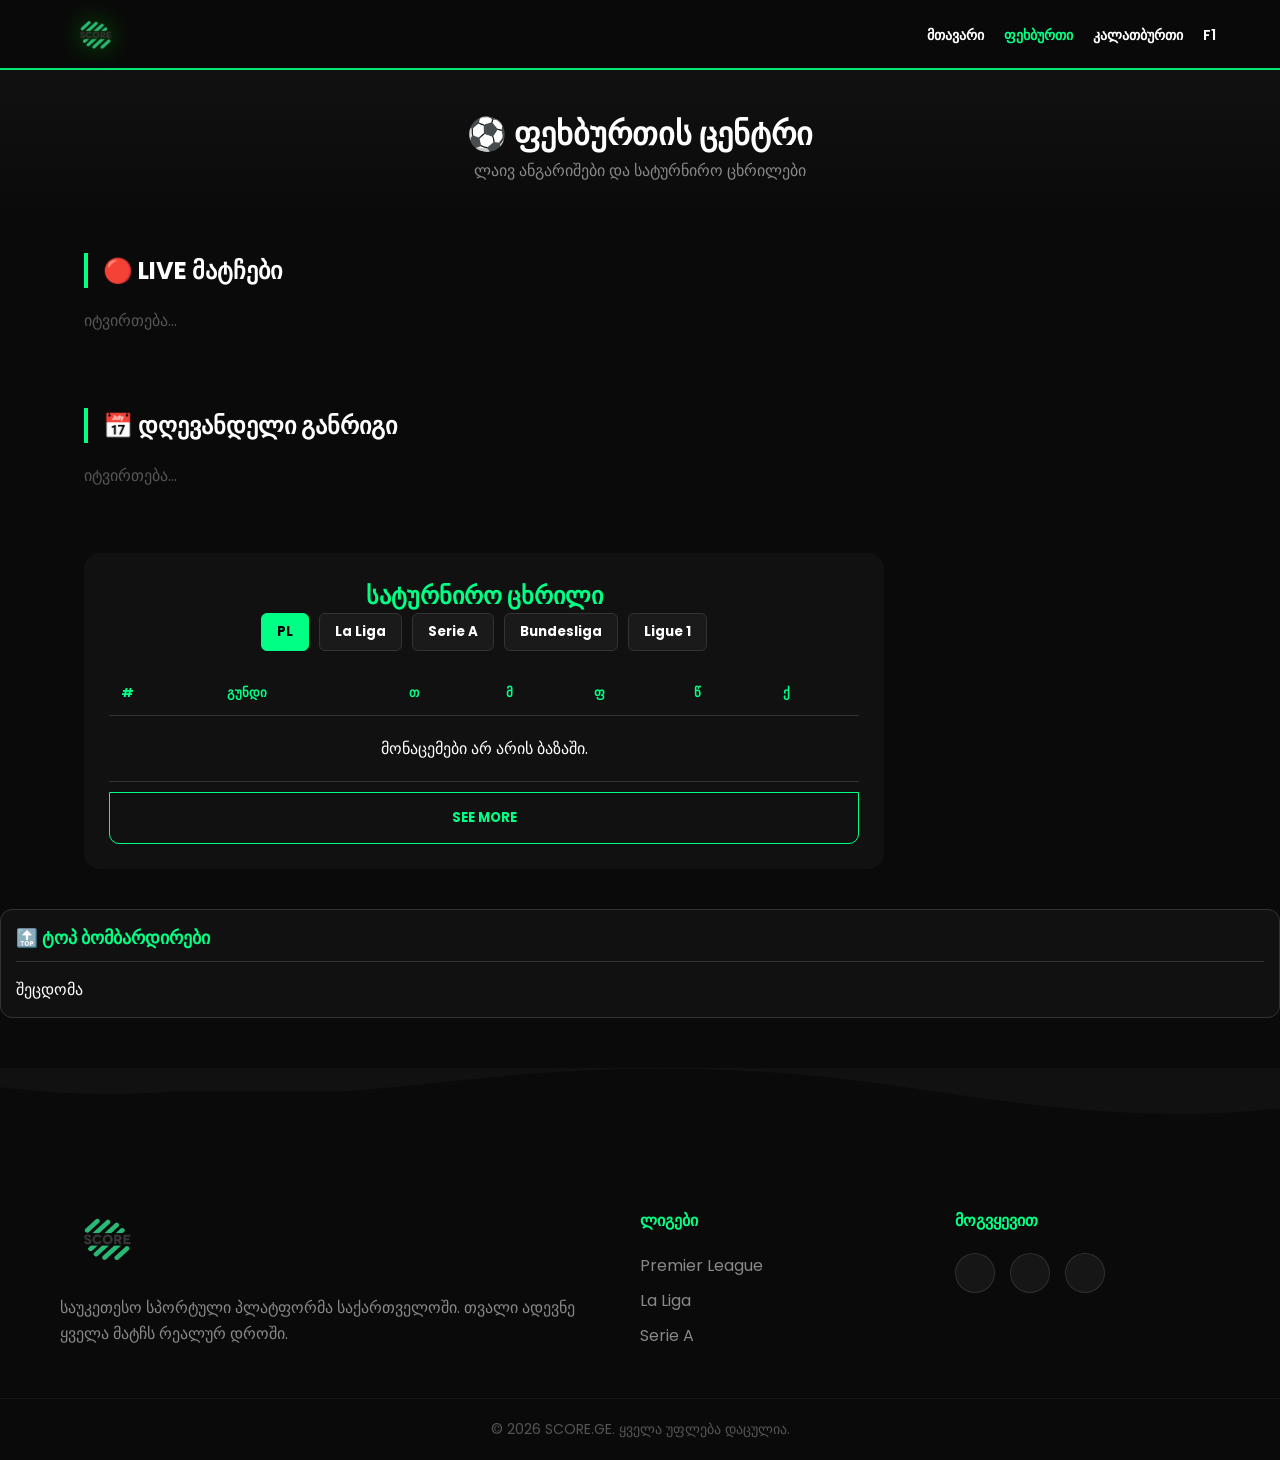
<file: football.html>
<!DOCTYPE html>
<html lang="ka">
<head>
    <meta charset="UTF-8">
    <meta name="viewport" content="width=device-width, initial-scale=1.0">
    <title>ფეხბურთი - LIVE | SCORE.GE</title>
    <link href="https://fonts.googleapis.com/css2?family=Poppins:wght@300;400;600;700&display=swap" rel="stylesheet">
    <link rel="stylesheet" href="style.css">
    <style>
        :root {
            --live-red: #ff4d4d;
            --main-green: #00ff85;
            --bg-dark: #0a0a0a;
            --card-bg: #111111;
        }

        body { background-color: var(--bg-dark); color: white; font-family: 'Poppins', sans-serif; margin: 0; }
        .container { max-width: 1200px; margin: 0 auto; padding: 0 20px; }

        .page-header {
            padding: 40px 0;
            text-align: center;
            background: linear-gradient(to bottom, #111, transparent);
        }

        .section-title {
            display: flex;
            align-items: center;
            gap: 10px;
            margin: 30px 0 20px;
            font-size: 1.5rem;
            border-left: 4px solid var(--main-green);
            padding-left: 15px;
        }

        /* მატჩების ბადე */
        .football-grid {
            display: grid;
            grid-template-columns: repeat(auto-fill, minmax(320px, 1fr));
            gap: 20px;
            min-height: 50px;
        }

        .fb-match-card {
            background: var(--card-bg);
            border-radius: 12px;
            padding: 20px;
            border: 1px solid #222;
            transition: 0.3s;
        }

        .fb-match-card.is-live {
            border-left: 4px solid var(--live-red);
            background: linear-gradient(90deg, #1a1111 0%, #111 100%);
        }

        .status-bar {
            display: flex;
            justify-content: space-between;
            font-size: 0.8rem;
            color: #888;
            margin-bottom: 15px;
        }

        .live-tag { color: var(--live-red); font-weight: bold; animation: blink 1.2s infinite; }

        .team-row {
            display: flex;
            align-items: center;
            justify-content: space-between;
            margin: 10px 0;
        }

        .team-info { display: flex; align-items: center; gap: 12px; }
        .team-info img { width: 25px; height: 25px; object-fit: contain; }

        .score-box { font-size: 1.3rem; font-weight: 700; color: var(--main-green); }

        /* ცხრილის სექცია */
        .standings-container {
            background: var(--card-bg);
            border-radius: 16px;
            padding: 25px;
            margin: 40px 0;
            overflow-x: auto;
        }

        .league-tabs { display: flex; gap: 10px; margin-bottom: 20px; }
        .tab-btn {
            background: #1a1a1a;
            border: 1px solid #333;
            color: white;
            padding: 8px 15px;
            border-radius: 6px;
            cursor: pointer;
        }
        .tab-btn.active { background: var(--main-green); color: black; font-weight: bold; }

        table { width: 100%; border-collapse: collapse; }
        th { text-align: left; color: #666; padding: 12px; border-bottom: 1px solid #222; }
        td { padding: 15px 12px; border-bottom: 1px solid #1a1a1a; }
        
        .pos { width: 40px; color: #888; font-weight: bold; }
        .team-cell { display: flex; align-items: center; gap: 10px; }
        .pts { color: var(--main-green); font-weight: bold; }

        @keyframes blink { 0% { opacity: 1; } 50% { opacity: 0.4; } 100% { opacity: 1; } } 

        .match-start-time {
    color: #00ff85; /* მწვანე ფერი, რომ ეგრევე მოხვდეს თვალს */
    font-weight: 600;
    font-size: 0.9rem;
    background: rgba(0, 255, 133, 0.1);
    padding: 2px 8px;
    border-radius: 4px;
} 
.table-wrapper {
    max-height: 400px; /* აქედან წყდება ცხრილი თავიდან */
    overflow: hidden;
    transition: max-height 0.4s ease-in-out;
    position: relative;
}

.table-wrapper.expanded {
    max-height: 2000px; /* ან "none" */
}

/* გუნდის სახელის გასწორება */
.team-cell {
    display: flex;
    align-items: center;
    gap: 10px;
}

.team-cell img {
    object-fit: contain;
}

/* აქტიური ლიგის ღილაკი */
.tab-btn.active {
    background-color: #00ff85 !important;
    color: #000 !important;
    border-color: #00ff85 !important;
} 
.scorers-container {
    background: #111;
    border-radius: 12px;
    padding: 15px;
    margin-top: 20px;
    border: 1px solid #333;
}

.scorers-header h3 {
    color: #00ff85;
    font-size: 1.1rem;
    margin-bottom: 15px;
    border-bottom: 1px solid #333;
    padding-bottom: 10px;
}

.scorer-item {
    display: flex;
    justify-content: space-between;
    align-items: center;
    padding: 10px 0;
    border-bottom: 1px solid #222;
}

.scorer-item:last-child { border-bottom: none; }

.player-info {
    display: flex;
    align-items: center;
    gap: 12px;
}

.rank {
    color: #555;
    font-weight: bold;
    min-width: 20px;
}

.player-name {
    display: block;
    color: #fff;
    font-size: 0.95rem;
    font-weight: 500;
}

.player-team {
    display: block;
    color: #888;
    font-size: 0.8rem;
}

.goals-count {
    color: #00ff85;
    font-size: 1rem;
} 
/* --- მატჩების გრიდის გასწორება --- */
.matches-grid {
    display: grid;
    gap: 20px;
    grid-template-columns: repeat(auto-fill, minmax(300px, 1fr)); /* ავტომატურად სვამს ქარდებს */
    padding: 10px;
}

/* --- მობილური მოწყობილობებისთვის (768px-ზე ნაკლები) --- */
@media (max-width: 768px) {
    .matches-grid {
        grid-template-columns: 1fr; /* ტელეფონზე მხოლოდ 1 სვეტი */
    }

    .standings-container {
        padding: 10px;
        margin: 10px;
    }

    /* ლიგის ღილაკები რომ არ დაიკუმშოს */
    .league-tabs {
        display: flex;
        overflow-x: auto; /* გვერდზე გადასქროლვის საშუალება */
        white-space: nowrap;
        gap: 5px;
        padding-bottom: 10px;
    }

    .tab-btn {
        flex: 0 0 auto;
        padding: 8px 15px;
        font-size: 14px;
    }

    /* ცხრილის პატარა ეკრანზე მორგება */
    #standings-table th:nth-child(4), 
    #standings-table td:nth-child(4), /* მ (მოგება) */
    #standings-table th:nth-child(5), 
    #standings-table td:nth-child(5), /* ფ (ფრე) */
    #standings-table th:nth-child(6), 
    #standings-table td:nth-child(6)  /* წ (წაგება) */ {
        display: none; /* ტელეფონზე დავმალოთ ნაკლებად მნიშვნელოვანი სვეტები */
    }

    .team-name-text {
        max-width: 100px;
        overflow: hidden;
        text-overflow: ellipsis;
        white-space: nowrap;
    }
}

/* --- ტაბლეტებისთვის (769px-დან 1024px-მდე) --- */
@media (min-width: 769px) and (max-width: 1024px) {
    .matches-grid {
        grid-template-columns: repeat(2, 1fr); /* 2 ქარდი გვერდიგვერდ */
    }
}
    </style>
</head>
<body>

    <header class="main-header">
        <div class="container d-flex justify-content-between align-items-center" style="display: flex; justify-content: space-between; padding: 20px 0;">
            <a href="index.html" class="logo-area">
                <img src="Gemini_Generated_Image_lv2pcklv2pcklv2p-removebg-preview.png" alt="Logo" style="height: 40px;">
            </a>
            <nav class="main-nav">
                <ul class="nav-links" style="display: flex; list-style: none; gap: 20px;">
                    <li><a href="index.html" style="text-decoration: none; color: white;">მთავარი</a></li>
                    <li><a href="football.html" style="text-decoration: none; color: var(--main-green); font-weight: bold;">ფეხბურთი</a></li>
                    <li><a href="basketball.html" style="text-decoration: none; color: white;">კალათბურთი</a></li>
                    <li><a href="f1.html" style="text-decoration: none; color: white;">F1</a></li>
                </ul>
            </nav>
        </div>
    </header>

    <div class="page-header">
        <div class="container">
            <h1>⚽ ფეხბურთის ცენტრი</h1>
            <p style="color: #888;">ლაივ ანგარიშები და სატურნირო ცხრილები</p>
        </div>
    </div>

    <main class="container">
        
        <h2 class="section-title">🔴 LIVE მატჩები</h2>
        <div id="fb-live-list" class="football-grid">
            <p style="color: #555;">იტვირთება...</p>
        </div> 
        <div id="fb-live-list" class="matches-grid"></div>

<div id="live-btn-wrapper" style="text-align: center; margin-top: 20px;"></div>

        <h2 class="section-title">📅 დღევანდელი განრიგი</h2>
        <div id="fb-schedule-list" class="football-grid">
            <p style="color: #555;">იტვირთება...</p>
        </div>
<div class="standings-container">
    <h2>სატურნირო ცხრილი</h2>
    
    <div class="league-tabs">
        <button onclick="changeLeague('PL')" class="tab-btn active">PL</button>
        <button onclick="changeLeague('PD')" class="tab-btn">La Liga</button>
        <button onclick="changeLeague('SA')" class="tab-btn">Serie A</button>
        <button onclick="changeLeague('BL1')" class="tab-btn">Bundesliga</button>
        <button onclick="changeLeague('FL1')" class="tab-btn">Ligue 1</button>
    </div>

    <div class="table-wrapper" id="tableWrapper">
        <table id="standings-table">
            <thead>
                <tr>
                    <th>#</th>
                    <th>გუნდი</th>
                    <th>თ</th>
                    <th>მ</th>
                    <th>ფ</th>
                    <th>წ</th>
                    <th>ქ</th>
                </tr>
            </thead>
            <tbody id="standings-body"></tbody>
        </table>
    </div>
    <button id="seeMoreBtn" class="see-more-btn">SEE MORE</button>
</div> 
        
    </main>
<div class="scorers-container">
    <div class="scorers-header">
        <h3>🔝 ტოპ ბომბარდირები</h3>
    </div>
    <div id="scorers-list" class="scorers-list">
        </div>
</div> 

<div id="season-info"></div>
     <footer class="modern-footer">
    <div class="footer-wave">
        <svg data-name="Layer 1" xmlns="http://www.w3.org/2000/svg" viewBox="0 0 1200 120" preserveAspectRatio="none">
            <path d="M321.39,56.44c58-10.79,114.16-30.13,172-41.86,82.39-16.72,168.19-17.73,250.45-.39C823.78,31,906.67,72,985.66,92.83c70.05,18.48,146.53,26.09,214.34,3V0H0V46.35C50.71,61.85,108.6,67.8,162,56.44Z" class="shape-fill"></path>
        </svg>
    </div>
    <div class="footer-content">
        <div class="footer-info">
            <img src="Gemini_Generated_Image_lv2pcklv2pcklv2p-removebg-preview.png" class="footer-logo">
            <p>საუკეთესო სპორტული პლატფორმა საქართველოში. თვალი ადევნე ყველა მატჩს რეალურ დროში.</p>
        </div>
        <div class="footer-links">
            <h4>ლიგები</h4>
            <a href="#">Premier League</a>
            <a href="#">La Liga</a>
            <a href="#">Serie A</a>
        </div>
        <div class="footer-social">
            <h4>მოგვყევით</h4>
            <div class="social-icons">
                <a href="#"><i class="fab fa-facebook"></i></a>
                <a href="#"><i class="fab fa-instagram"></i></a>
                <a href="#"><i class="fab fa-tiktok"></i></a>
            </div>
        </div>
    </div>
    <div class="footer-bottom">
        <p>&copy; 2026 SCORE.GE. ყველა უფლება დაცულია.</p>
    </div>
</footer>

<div id="scorers-list"></div>
<script src="footbal.js"></script>
</body>
</html>
</file>
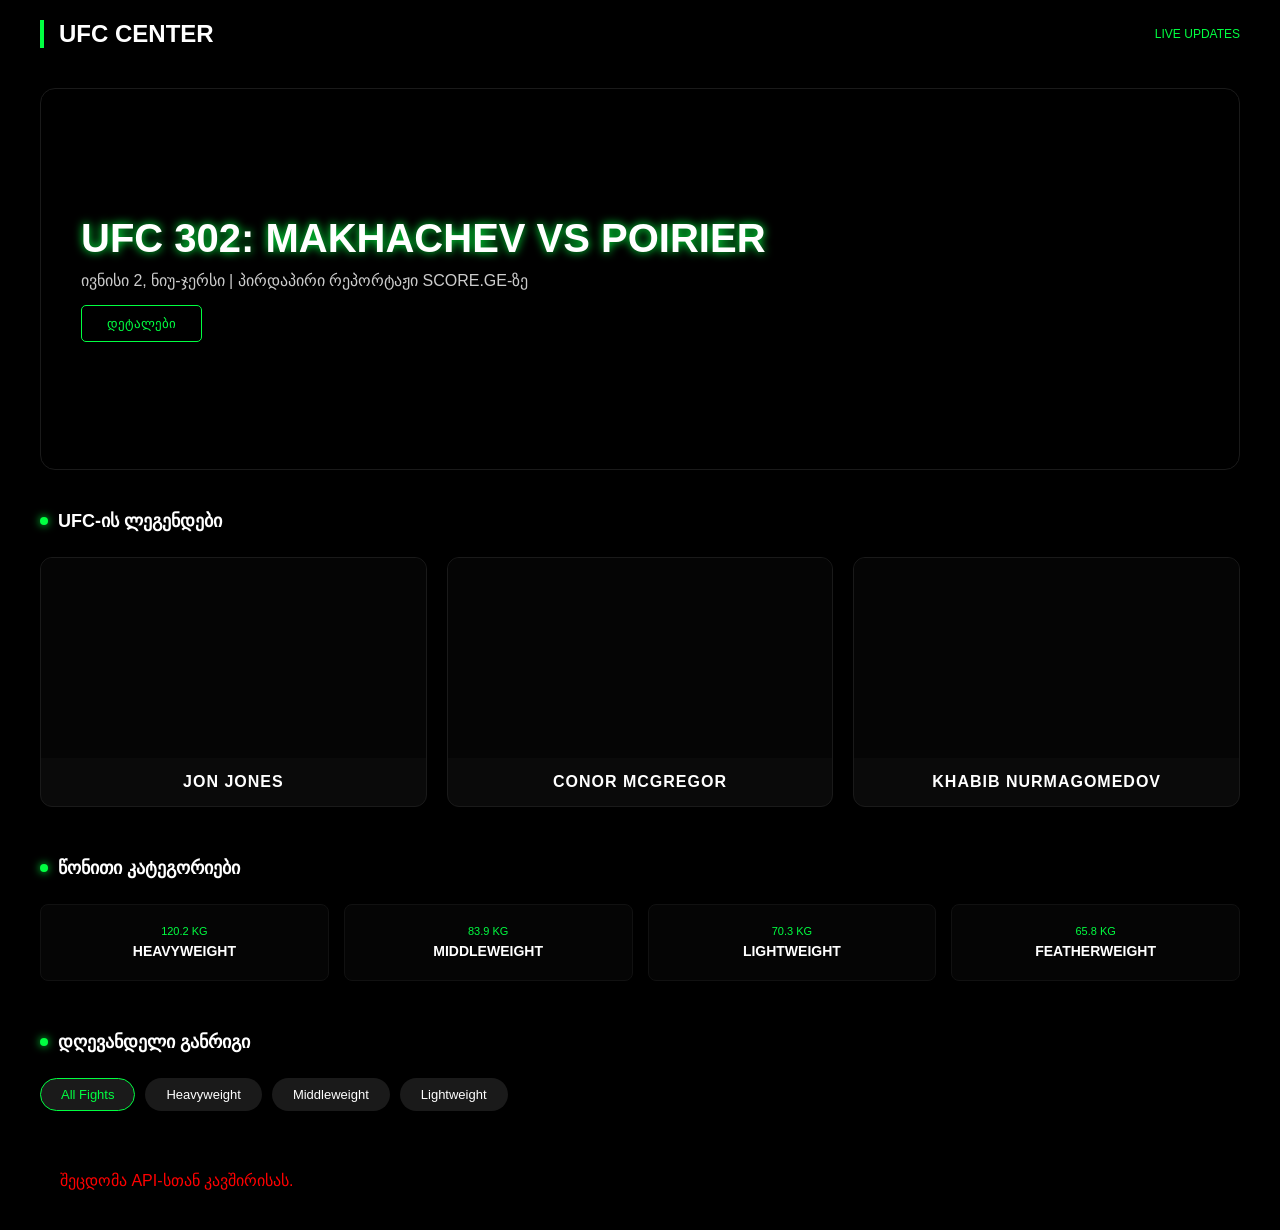
<file: UFC.html>
<!DOCTYPE html>
<html lang="ka">
<head>
    <meta charset="UTF-8">
    <meta name="viewport" content="width=device-width, initial-scale=1.0">
    <title>SCORE - UFC</title>
    <style>
        :root {
            --neon-green: #00ff41;
            --main-bg: #000000;
            --card-bg: #0a0a0a;
            --border-color: #1a1a1a;
            --text-main: #ffffff;
            --text-dim: #888888;
        }

        body {
            background-color: var(--main-bg);
            color: var(--text-main);
            font-family: 'Inter', -apple-system, sans-serif;
            margin: 0;
            padding: 20px;
        }

        .ufc-container {
            max-width: 1200px;
            margin: 0 auto;
        }

        /* Hero სექცია */
        .ufc-hero {
            background: linear-gradient(rgba(0,0,0,0.7), rgba(0,0,0,0.7)), url('https://wallpapercave.com/wp/wp4054665.jpg');
            height: 300px;
            background-size: cover;
            background-position: center;
            display: flex;
            align-items: center;
            padding: 40px;
            border-radius: 15px;
            margin-bottom: 40px;
            border: 1px solid var(--border-color);
        }

        .neon-text {
            color: #fff;
            text-shadow: 0 0 10px var(--neon-green);
            font-size: 2.5rem;
            margin: 0 0 10px 0;
        }

        .see-more-btn {
            background: transparent;
            border: 1px solid var(--neon-green);
            color: var(--neon-green);
            padding: 10px 25px;
            border-radius: 5px;
            cursor: pointer;
            margin-top: 15px;
            transition: 0.3s;
        }

        .see-more-btn:hover {
            background: var(--neon-green);
            color: #000;
        }

        /* სექციების სათაურები */
        .section-title {
            display: flex;
            align-items: center;
            gap: 10px;
            font-size: 18px;
            font-weight: bold;
            margin-bottom: 25px;
            text-transform: uppercase;
        }

        .dot {
            width: 8px;
            height: 8px;
            background-color: var(--neon-green);
            border-radius: 50%;
            box-shadow: 0 0 8px var(--neon-green);
        }

        /* Legends Section */
        .legends-grid {
            display: grid;
            grid-template-columns: repeat(auto-fit, minmax(250px, 1fr));
            gap: 20px;
            margin-bottom: 50px;
        }

        .legend-card {
            background: var(--card-bg);
            border: 1px solid var(--border-color);
            border-radius: 12px;
            overflow: hidden;
            text-align: center;
            padding-bottom: 15px;
            transition: 0.3s;
        }

        .legend-card:hover {
            border-color: var(--neon-green);
        }

        .legend-img {
            height: 200px;
            background-size: contain;
            background-repeat: no-repeat;
            background-position: bottom;
            filter: grayscale(1);
            transition: 0.4s;
            background-color: #050505;
        }

        .legend-card:hover .legend-img {
            filter: grayscale(0);
        }

        .legend-name {
            display: block;
            margin-top: 15px;
            font-weight: bold;
            letter-spacing: 1px;
        }

        /* Weight Grid */
        .weight-grid {
            display: grid;
            grid-template-columns: repeat(auto-fit, minmax(180px, 1fr));
            gap: 15px;
            margin-bottom: 50px;
        }

        .w-card {
            background: #050505;
            border: 1px solid #111;
            padding: 20px;
            text-align: center;
            border-radius: 8px;
            transition: 0.2s;
        }

        .w-card:hover {
            border-color: var(--neon-green);
            background: #0a0a0a;
        }

        .w-limit {
            display: block;
            color: var(--neon-green);
            font-size: 11px;
            margin-bottom: 5px;
        }

        .w-name {
            font-weight: bold;
            font-size: 14px;
        }

        /* კატეგორიები */
        .weight-categories {
            display: flex;
            gap: 10px;
            overflow-x: auto;
            padding-bottom: 20px;
            margin-bottom: 20px;
        }

        .category-item {
            background: #1a1a1a;
            padding: 8px 20px;
            border-radius: 20px;
            white-space: nowrap;
            cursor: pointer;
            font-size: 13px;
            border: 1px solid transparent;
            transition: 0.3s;
        }

        .category-item:hover, .category-item.active {
            border-color: var(--neon-green);
            color: var(--neon-green);
        }

        /* ბრძოლების ბადე */
        .ufc-grid {
            display: grid;
            grid-template-columns: repeat(auto-fill, minmax(380px, 1fr));
            gap: 20px;
        }

        .fight-card {
            background: var(--card-bg);
            border: 1px solid var(--border-color);
            transition: 0.2s ease-in-out;
        }

        .fight-card:hover {
            border-color: var(--neon-green);
            box-shadow: 0 0 15px rgba(0, 255, 65, 0.05);
        }

        .card-header {
            padding: 12px 15px;
            background: rgba(255, 255, 255, 0.02);
            border-bottom: 1px solid var(--border-color);
            font-size: 11px;
            color: var(--text-dim);
            display: flex;
            justify-content: space-between;
        }

        .matchup {
            padding: 30px 15px;
            display: flex;
            align-items: center;
            justify-content: space-between;
            text-align: center;
        }

        .fighter { flex: 1; }
        .fighter-name { font-size: 18px; font-weight: 700; display: block; margin-bottom: 5px; }
        .fighter-record { font-size: 12px; color: var(--neon-green); }
        .vs-divider { width: 40px; font-weight: 900; font-style: italic; color: var(--border-color); font-size: 20px; }

        .card-footer {
            padding: 12px 15px;
            border-top: 1px solid var(--border-color);
            display: flex;
            justify-content: space-between;
            font-size: 12px;
        }

        .win-type { color: var(--neon-green); font-weight: bold; }
        .upcoming { background: var(--neon-green); color: black; padding: 2px 6px; font-weight: bold; font-size: 10px; }

    </style>
</head>
<body>

<div class="ufc-container">
    <div style="border-left: 4px solid var(--neon-green); padding-left: 15px; margin-bottom: 40px; display: flex; justify-content: space-between; align-items: center;">
        <h1 style="font-size: 24px; text-transform: uppercase; margin: 0;">UFC Center</h1>
        <div style="font-size: 12px; color: var(--neon-green);">LIVE UPDATES</div>
    </div>

    <div class="ufc-hero">
        <div class="hero-content">
            <h2 class="neon-text">UFC 302: MAKHACHEV VS POIRIER</h2>
            <p style="margin: 0; color: #ccc;">ივნისი 2, ნიუ-ჯერსი | პირდაპირი რეპორტაჟი SCORE.GE-ზე</p>
            <button class="see-more-btn">დეტალები</button>
        </div>
    </div>

    <div class="section-title">
        <span class="dot"></span> UFC-ის ლეგენდები
    </div>
    <div class="legends-grid">
        <div class="legend-card">
            <div class="legend-img" style="background-image: url('https://dmxg5wxfqgb4u.cloudfront.net/styles/athlete_bio_full_body/s3/2023-03/JONES_JON_L_03-04.png')"></div>
            <span class="legend-name">JON JONES</span>
        </div>
        <div class="legend-card">
            <div class="legend-img" style="background-image: url('https://dmxg5wxfqgb4u.cloudfront.net/styles/athlete_bio_full_body/s3/2021-08/McGregor_Conor_L_07-10.png')"></div>
            <span class="legend-name">CONOR MCGREGOR</span>
        </div>
        <div class="legend-card">
            <div class="legend-img" style="background-image: url('https://dmxg5wxfqgb4u.cloudfront.net/styles/athlete_bio_full_body/s3/2020-10/K_Nurmagomedov_L_10-24.png')"></div>
            <span class="legend-name">KHABIB NURMAGOMEDOV</span>
        </div>
    </div>

    <div class="section-title">
        <span class="dot"></span> წონითი კატეგორიები
    </div>
    <div class="weight-grid">
        <div class="w-card">
            <span class="w-limit">120.2 KG</span>
            <span class="w-name">HEAVYWEIGHT</span>
        </div>
        <div class="w-card">
            <span class="w-limit">83.9 KG</span>
            <span class="w-name">MIDDLEWEIGHT</span>
        </div>
        <div class="w-card">
            <span class="w-limit">70.3 KG</span>
            <span class="w-name">LIGHTWEIGHT</span>
        </div>
        <div class="w-card">
            <span class="w-limit">65.8 KG</span>
            <span class="w-name">FEATHERWEIGHT</span>
        </div>
    </div>

    <div class="section-title">
        <span class="dot"></span> დღევანდელი განრიგი
    </div>
    <div class="weight-categories">
        <div class="category-item active">All Fights</div>
        <div class="category-item">Heavyweight</div>
        <div class="category-item">Middleweight</div>
        <div class="category-item">Lightweight</div>
    </div>

    <div id="ufc-grid" class="ufc-grid"></div>
</div>

<script>
    async function loadUFC() {
        const grid = document.getElementById('ufc-grid');
        grid.innerHTML = '<div style="color:var(--text-dim); padding:20px;">იტვირთება...</div>';

        try {
            const res = await fetch('https://localhost:7053/api/Standings/ufc');
            const data = await res.json();

            if (!data.events || data.events.length === 0) {
                grid.innerHTML = '<div style="color:var(--text-dim); padding:20px;">დღეს ბრძოლები არ არის დაგეგმილი.</div>';
                return;
            }

            grid.innerHTML = '';
            data.events.forEach(event => {
                const isFinished = event.status.type === "finished";
                const fightDate = new Date(event.startTimestamp * 1000).toLocaleTimeString([], {hour: '2-digit', minute:'2-digit'});
                
                const card = document.createElement('div');
                card.className = 'fight-card';
                card.innerHTML = `
                    <div class="card-header">
                        <span>${event.tournament.name}</span>
                        ${!isFinished ? '<span class="upcoming">LIVE</span>' : '<span>FINISHED</span>'}
                    </div>
                    <div class="matchup">
                        <div class="fighter">
                            <span class="fighter-name">${event.homeTeam.name}</span>
                            <span class="fighter-record">${event.homeTeam.wdlRecord?.wins || 0}-${event.homeTeam.wdlRecord?.losses || 0}</span>
                        </div>
                        <div class="vs-divider">VS</div>
                        <div class="fighter">
                            <span class="fighter-name">${event.awayTeam.name}</span>
                            <span class="fighter-record">${event.awayTeam.wdlRecord?.wins || 0}-${event.awayTeam.wdlRecord?.losses || 0}</span>
                        </div>
                    </div>
                    <div class="card-footer">
                        <span style="color: var(--text-dim)">${event.weightClass?.toUpperCase() || 'MMA'}</span>
                        <span class="win-type">${isFinished ? (event.winType || 'RESULT') : 'TIME: ' + fightDate}</span>
                    </div>
                `;
                grid.appendChild(card);
            });
        } catch (e) {
            grid.innerHTML = '<div style="color:red; padding:20px;">შეცდომა API-სთან კავშირისას.</div>';
        }
    }
    loadUFC();
</script>

</body>
</html>
</file>
<file: style.css>
:root {
    --bg-color: #0f0f0f;
    --card-bg: #181818;
    --primary-color: #00e676;
    --text-main: #ffffff;
    --text-muted: #9e9e9e;
    --accent-red: #ff1744;
    --header-bg: rgba(10, 10, 10, 0.95);
    --transition: all 0.3s ease;
}

* {
    margin: 0;
    padding: 0;
    box-sizing: border-box;
    font-family: 'Poppins', sans-serif;
}

body {
    background-color: var(--bg-color);
    color: var(--text-main);
    overflow-x: hidden;
}

.container {
    width: 90%;
    max-width: 1200px;
    margin: 0 auto;
}
:root {
    --primary: #00ff85;
    --dark: #0a0a0a;
    --glass: rgba(255, 255, 255, 0.05);
}

/* --- HEADER STYLE ---
.glass-header {
    position: fixed;
    top: 0; width: 100%; z-index: 1000;
    background: rgba(10, 10, 10, 0.8);
    backdrop-filter: blur(15px);
    border-bottom: 1px solid rgba(255, 255, 255, 0.1);
    padding: 10px 0;
}

.header-container {
    max-width: 1200px;
    margin: 0 auto;
    display: flex;
    justify-content: space-between;
    align-items: center;
    padding: 0 20px;
}

.logo-section { display: flex; align-items: center; gap: 10px; }
.main-logo { height: 45px; filter: drop-shadow(0 0 5px var(--primary)); }
.logo-text { font-size: 22px; font-weight: 900; color: #fff; letter-spacing: 1px; }
.logo-text .dot { color: var(--primary); }

.nav-links { display: flex; gap: 30px; }
.nav-item {
    color: #bbb; text-decoration: none; font-weight: 500;
    transition: 0.3s; position: relative;
}
.nav-item:hover, .nav-item.active { color: var(--primary); }
.nav-item::after {
    content: ''; position: absolute; bottom: -5px; left: 0;
    width: 0; height: 2px; background: var(--primary);
    transition: 0.3s;
}
.nav-item:hover::after { width: 100%; } */
.main-header {
    height: 70px; /* ფიქსირებული სიმაღლე სტაბილურობისთვის */
    background: var(--dark-bg);
    backdrop-filter: blur(12px);
    border-bottom: 1px solid var(--glass-border);
    position: sticky;
    top: 0;
    z-index: 1000;
    display: flex;
    align-items: center;
    overflow: visible; /* ეს აუცილებელია, რომ დიდი ლოგო გამოჩნდეს */
}

.header-wrapper {
    max-width: 1200px;
    margin: 0 auto;
    display: flex;
    justify-content: space-between;
    align-items: center;
    padding: 0 20px;
}

/* ლოგოს სტილი */
/* ლოგოს კონტეინერი */
.logo-area {
    display: flex;
    align-items: center;
    text-decoration: none;
    position: relative; /* მნიშვნელოვანია პოზიციონირებისთვის */
    z-index: 1001;
    transition: transform 0.3s cubic-bezier(0.175, 0.885, 0.32, 1.275);
}

.logo-area img {
    /* ჰედერის სიმაღლეს არ ზრდის, მაგრამ თვითონ დიდია */
    height: 65px; 
    width: auto;
    margin-top: -5px; /* ოდნავ ზემოთ აწევს, რომ ბალანსი დაიცვას */
    margin-bottom: -5px; /* ჰედერის ჩარჩოს არ აფართოებს */
    filter: drop-shadow(0 0 12px rgba(0, 255, 0, 0.5)); /* უფრო მკვეთრი ნათება */
    object-fit: contain;
}

/* ლოგოს ტექსტი, თუ იყენებ */
.logo-text {
    color: white;
    font-size: 24px;
    font-weight: 900;
    margin-left: 5px;
    text-transform: uppercase;
    text-shadow: 0 0 10px rgba(0,0,0,0.5);
}

/* ჰოვერ ეფექტი - ლოგო ოდნავ "გამოიწევა" */
.logo-area:hover {
    transform: scale(1.15);
}
/* ნავიგაციის სტილი */
.nav-links {
    display: flex;
    list-style: none;
    gap: 30px;
    margin: 0;
    padding: 0;
}

.nav-item {
    text-decoration: none;
    color: rgba(255, 255, 255, 0.8);
    font-weight: 500;
    font-size: 15px;
    position: relative;
    padding: 5px 0;
    transition: 0.3s;
}

.nav-item:hover {
    color: white;
}

/* ქვედა ხაზის ანიმაცია */
.nav-item::after {
    content: '';
    position: absolute;
    bottom: 0;
    left: 0;
    width: 0;
    height: 2px;
    background: var(--main-green);
    transition: 0.3s;
}

.nav-item:hover::after, .nav-item.active::after {
    width: 100%;
}

.nav-item.active {
    color: var(--main-green) !important;
}

.btn-search {
    background: none;
    border: none;
    color: white;
    font-size: 18px;
    cursor: pointer;
    opacity: 0.7;
    transition: 0.3s;
}

.btn-search:hover {
    opacity: 1;
    transform: rotate(15deg);
}

/* მობილურისთვის მორგება */
@media (max-width: 768px) {
    .nav-links { gap: 15px; }
    .logo-text { display: none; } /* მობილურზე მხოლოდ იკონკა დატოვე */
}
/* BURGER MENU */
/* BURGER */


/* BURGER ANIMATION */


/* MOBILE MENU */
.mobile-overlay {
    position: fixed;
    top: 0;
    left: -100%;
    width: 100%;
    height: 100vh;
    background: rgba(0,0,0,0.96);
    backdrop-filter: blur(10px);

    display: flex;
    justify-content: center;
    align-items: center;

    transition: 0.4s ease;
    z-index: 2000;
}

.mobile-overlay.active {
    left: 0;
}

.mobile-nav {
    display: flex;
    flex-direction: column;
    gap: 30px;
    text-align: center;
}

.mobile-nav-item {
    color: white;
    text-decoration: none;
    font-size: 28px;
    font-weight: 700;
    transition: 0.3s;
}

.mobile-nav-item:hover {
    color: #00ff85;
}

/* MOBILE */
@media (max-width: 768px) {

    .nav-links {
        display: none;
    }

    .burger-menu {
        display: flex;
    }
}

/* --- FOOTER STYLE --- */
.modern-footer {
    background: var(--dark); color: #fff; position: relative; padding-top: 100px; margin-top: 50px;
}
.footer-wave {
    position: absolute; top: 0; left: 0; width: 100%; overflow: hidden; line-height: 0;
}
.footer-wave svg { height: 50px; width: 100%; fill: #111; }

.footer-content {
    max-width: 1200px; margin: 0 auto;
    display: grid; grid-template-columns: 2fr 1fr 1fr;
    gap: 50px; padding: 40px 20px;
}
.footer-logo { height: 60px; margin-bottom: 20px; }
.footer-info p { color: #888; line-height: 1.6; }
.footer-links h4, .footer-social h4 { color: var(--primary); margin-bottom: 20px; }
.footer-links a { display: block; color: #888; text-decoration: none; margin-bottom: 10px; transition: 0.3s; }
.footer-links a:hover { color: #fff; padding-left: 5px; }

.social-icons { display: flex; gap: 15px; }
.social-icons a {
    width: 40px; height: 40px; background: var(--glass);
    display: flex; align-items: center; justify-content: center;
    border-radius: 50%; color: #fff; transition: 0.3s; border: 1px solid rgba(255,255,255,0.1);
}
.social-icons a:hover { background: var(--primary); color: #000; transform: translateY(-5px); }

.footer-bottom {
    text-align: center; padding: 20px; border-top: 1px solid rgba(255,255,255,0.05); color: #555; font-size: 14px;
}

/* RESPONSIVE */
@media (max-width: 768px) {
    .nav-links { display: none; }
    .burger-menu { display: flex; }
    .footer-content { grid-template-columns: 1fr; text-align: center; }
    .social-icons { justify-content: center; }
}

.burger-menu.open span:nth-child(1) { transform: rotate(45deg) translate(6px, 6px); }
.burger-menu.open span:nth-child(2) { opacity: 0; }
.burger-menu.open span:nth-child(3) { transform: rotate(-45deg) translate(7px, -7px); }

.main-header {
    background-color: var(--header-bg);
    padding: 15px 0;
    border-bottom: 2px solid var(--primary-color);
    position: sticky;
    top: 0;
    z-index: 1000;
    backdrop-filter: blur(10px);
}

.d-flex { display: flex; }
.justify-content-between { justify-content: space-between; }
.align-items-center { align-items: center; }

.main-logo { height: 45px; }

.nav-links { display: flex; gap: 30px; }
.nav-links a {
    color: var(--text-main);
    text-decoration: none;
    font-weight: 600;
    font-size: 0.9rem;
    transition: var(--transition);
}
.nav-links a:hover, .nav-links a.active { color: var(--primary-color); }

.main-content { padding: 60px 0; }
.page-title {
    text-align: center;
    font-size: 2.5rem;
    font-weight: 800;
    margin-bottom: 50px;
    color: var(--primary-color);
}

.matches-grid {
    display: grid;
    grid-template-columns: repeat(auto-fit, minmax(320px, 1fr));
    gap: 25px;
}

.match-card {
    background-color: var(--card-bg);
    border-radius: 20px;
    padding: 25px;
    border: 1px solid rgba(255, 255, 255, 0.05);
    transition: var(--transition);
}

.match-card:hover {
    transform: translateY(-5px);
    border-color: var(--primary-color);
    box-shadow: 0 10px 30px rgba(0, 230, 118, 0.15);
}

.league-name {
    font-size: 0.75rem;
    color: var(--text-muted);
    text-align: center;
    margin-bottom: 20px;
    text-transform: uppercase;
}

.teams-area {
    display: flex;
    justify-content: space-between;
    align-items: center;
    gap: 10px;
}

.team {
    flex: 1;
    display: flex;
    flex-direction: column;
    align-items: center;
    text-align: center;
}

.team-logo {
    width: 80px;
    height: 80px;
    object-fit: contain;
    margin-bottom: 10px;
}

.team-name {
    font-weight: 600;
    font-size: 0.85rem;
    min-height: 40px;
    display: flex;
    align-items: center;
}

.score-area {
    flex: 1.2;
    text-align: center;
    display: flex;
    flex-direction: column;
    align-items: center;
}

.score-main {
    font-size: 2rem;
    font-weight: 800;
    color: var(--primary-color);
    white-space: nowrap; 
    letter-spacing: 2px;
}

.status-badge {
    padding: 4px 12px;
    border-radius: 50px;
    font-size: 0.65rem;
    font-weight: 700;
    margin-top: 8px;
}

.bg-live { background-color: var(--accent-red); color: white; }
.bg-scheduled { background-color: #333; color: #ccc; }

.see-more-style {
    display: block;
    margin: 50px auto 0 auto;
    padding: 15px 45px;
    background-color: transparent;
    color: var(--primary-color);
    border: 2px solid var(--primary-color);
    border-radius: 50px;
    font-weight: 700;
    cursor: pointer;
    transition: var(--transition);
    text-transform: uppercase;
}

.see-more-style:hover {
    background-color: var(--primary-color);
    color: var(--bg-color);
    box-shadow: 0 0 20px var(--primary-color);
} 
.standings-container {
    max-width: 800px;
    margin: 40px auto;
    background-color: #1a1a1a;
    border-radius: 12px;
    padding: 10px;
    color: white;
    font-family: sans-serif;
    overflow: hidden;
}

.standings-container h2 {
    color: #00ff85;
    text-align: center;
}

.table-wrapper {
    max-height: 320px; 
    overflow: hidden;
    transition: max-height 0.6s ease-in-out;
}

.table-wrapper.expanded {
    max-height: 1500px; 
}

#standings-table {
    width: 100%;
    border-collapse: collapse;
}

#standings-table th, #standings-table td {
    padding: 12px;
    text-align: left;
    border-bottom: 1px solid #333;
}

#standings-table th {
    color: #00ff85;
    text-transform: uppercase;
    font-size: 13px;
}

.see-more-btn {
    width: 100%;
    padding: 15px;
    background: none;
    color: #00ff85;
    border: 1px solid #00ff85;
    border-radius: 0 0 10px 10px;
    cursor: pointer;
    font-weight: bold;
    margin-top: 10px;
    transition: 0.3s;
}

.see-more-btn:hover {
    background-color: #00ff85;
    color: black;
} 
@media screen and (max-width: 600px) {
    .standings-container {
        margin: 10px; 
        padding: 5px;
    }

    .standings-container h2 {
        font-size: 1.2rem;
    }

    #standings-table th:nth-child(4), 
    #standings-table td:nth-child(4),
    #standings-table th:nth-child(5), 
    #standings-table td:nth-child(5),
    #standings-table th:nth-child(6), 
    #standings-table td:nth-child(6) {
        display: none;
    }

    #standings-table th, #standings-table td {
        padding: 8px 5px;
        font-size: 13px;
    }

    .team-info img {
        width: 20px;
    }

    .team-info span {
        max-width: 100px; 
        overflow: hidden;
        text-overflow: ellipsis;
        white-space: nowrap;
    }

    .see-more-btn {
        padding: 18px;
        font-size: 14px;
    }
}

@media screen and (max-width: 900px) {
    .standings-container {
        max-width: 95%;
    }
} 
.league-tabs {
    display: flex;
    justify-content: center;
    gap: 10px;
    margin-bottom: 20px;
    flex-wrap: wrap;
}

.tab-btn {
    background: #000;
    color: #888;
    border: 1px solid #333;
    padding: 8px 15px;
    cursor: pointer;
    border-radius: 5px;
    transition: 0.3s;
    font-weight: bold;
}

.tab-btn:hover {
    color: #00ff85;
    border-color: #00ff85;
}

.tab-btn.active {
    background: #00ff85;
    color: #000;
    border-color: #00ff85;
} 

/* --- SPORTS SELECTOR FIX --- */
.sports-selector {
    display: grid;
    grid-template-columns: repeat(auto-fit, minmax(140px, 1fr));
    gap: 20px;
    margin-top: 110px; 
    margin-bottom: 40px;
    position: relative; /* დამატებული */
    z-index: 50;       /* დამატებული */
}

.category-card {
    background: #111;
    border: 1px solid #222;
    border-radius: 15px;
    padding: 20px 10px;
    text-align: center;
    cursor: pointer;
    transition: all 0.3s ease;
    pointer-events: auto !important; /* დამატებული */
}

.category-card:hover {
    border-color: #00ff85;
    transform: translateY(-5px);
    box-shadow: 0 5px 15px rgba(0, 255, 133, 0.1);
}

.category-card.active {
    border-color: #00ff85;
    background: linear-gradient(145deg, #111, #0a1f14);
}

.icon-box img {
    width: 45px;
    height: 45px;
    margin-bottom: 10px;
}

.category-card h3 {
    color: #fff;
    font-size: 13px;
    margin: 0;
    text-transform: uppercase;
    letter-spacing: 1px;
}

.category-card.active h3 {
    color: #00ff85;
}

@media (max-width: 600px) {
    .sports-selector {
        grid-template-columns: repeat(2, 1fr);
        margin-top: 90px;
        gap: 10px;
    }
} 

.fact-card {
    background: #111;
    border-left: 5px solid #00ff85;
    padding: 20px;
    border-radius: 10px;
    display: flex;
    align-items: center;
    gap: 20px;
    margin: 20px 0;
}

.fact-icon { font-size: 30px; }
.fact-info h4 { color: #00ff85; margin: 0 0 5px 0; font-size: 16px; }
.fact-info p { color: #ccc; margin: 0; font-size: 14px; line-height: 1.4; } 

/* --- SEARCH SECTION FIX --- */
.search-section {
    margin-bottom: 30px;
    display: flex;
    justify-content: center;
    position: relative; /* დამატებული */
    z-index: 60;       /* დამატებული */
}

.search-container {
    display: flex;
    width: 100%;
    max-width: 500px;
    gap: 10px;
    pointer-events: auto !important; /* დამატებული */
}

#mainSearch {
    flex: 1;
    padding: 12px 20px;
    border-radius: 10px;
    border: 1px solid #333;
    background: #111;
    color: #fff;
    font-size: 14px;
    outline: none;
    transition: 0.3s;
}

#mainSearch:focus {
    border-color: #00ff85;
    box-shadow: 0 0 10px rgba(0, 255, 133, 0.2);
}

.search-container button {
    padding: 10px 25px;
    background: #00ff85;
    color: #000;
    border: none;
    border-radius: 10px;
    font-weight: bold;
    cursor: pointer;
    transition: 0.3s;
}

.search-container button:hover {
    background: #00cc6a;
    transform: scale(1.05);
}

.sport-content {
    animation: fadeIn 0.5s ease;
}

@keyframes fadeIn {
    from { opacity: 0; transform: translateY(10px); }
    to { opacity: 1; transform: translateY(0); }
}

.info-msg {
    text-align: center;
    padding: 50px;
    background: #111;
    border-radius: 20px;
    border: 1px dashed #333;
    margin-top: 20px;
}

.info-msg h2 {
    margin-bottom: 10px;
}

.info-msg p {
    color: #888;
}

.back-btn {
    background: transparent;
    color: #00ff85;
    border: 1px solid #00ff85;
    padding: 8px 20px;
    border-radius: 8px;
    cursor: pointer;
    margin-bottom: 20px;
    font-weight: bold;
    transition: 0.3s;
}

.back-btn:hover {
    background: #00ff85;
    color: #000;
}

#details-container {
    background: linear-gradient(145deg, #111, #050505);
    padding: 40px;
    border-radius: 20px;
    border: 1px solid #222;
    text-align: center;
}

.team-profile img {
    margin-bottom: 20px;
    filter: drop-shadow(0 0 10px rgba(0,255,133,0.3));
}

.team-info p {
    color: #ccc;
    margin: 10px 0;
    font-size: 16px;
} 

.category-link {
    text-decoration: none;
    color: inherit;
    display: block;
    position: relative;
    z-index: 51;
}
.category-card {
    transition: transform 0.2s ease;
}

.category-card:hover {
    transform: scale(1.05); 
} 
.main-hero {
    margin-top: 100px; 
    background: linear-gradient(135deg, #111 0%, #050505 100%);
    border-radius: 30px;
    position: relative;
    overflow: hidden;
    border: 1px solid rgba(0, 255, 133, 0.1);
    min-height: 400px;
    display: flex;
    align-items: center;
    z-index: 1; /* დამატებული */
}

.main-hero::before {
    content: '';
    position: absolute;
    top: -50px;
    right: -50px;
    width: 300px;
    height: 300px;
    background: radial-gradient(circle, rgba(0, 255, 133, 0.1) 0%, transparent 70%);
    z-index: 0;
}

.hero-overlay {
    padding: 60px;
    width: 100%;
    display: grid;
    grid-template-columns: 1.2fr 0.8fr;
    align-items: center;
    position: relative;
    z-index: 1;
}

.hero-badge {
    background: rgba(0, 255, 133, 0.1);
    color: #00ff85;
    padding: 6px 15px;
    border-radius: 50px;
    font-size: 12px;
    font-weight: 700;
    letter-spacing: 2px;
    display: inline-block;
    margin-bottom: 20px;
}

.hero-text-content h1 {
    font-size: 3.5rem;
    color: #fff;
    line-height: 1.1;
    margin-bottom: 20px;
    font-weight: 900;
}

.hero-text-content p {
    color: #999;
    font-size: 1.1rem;
    max-width: 500px;
    margin-bottom: 35px;
}

.hero-actions {
    display: flex;
    gap: 15px;
}

.btn-primary {
    background: #00ff85;
    color: #000;
    padding: 15px 30px;
    border-radius: 12px;
    text-decoration: none;
    font-weight: 700;
    transition: 0.3s;
}

.btn-secondary {
    background: transparent;
    color: #fff;
    border: 1px solid #333;
    padding: 15px 30px;
    border-radius: 12px;
    text-decoration: none;
    font-weight: 700;
    transition: 0.3s;
}

.btn-primary:hover { background: #00cc6a; transform: translateY(-3px); }
.btn-secondary:hover { border-color: #00ff85; color: #00ff85; }

@media (max-width: 768px) {
    .hero-overlay {
        grid-template-columns: 1fr;
        padding: 40px 30px;
        text-align: center;
    }
    .hero-text-content h1 { font-size: 2.2rem; }
    .hero-actions { justify-content: center; }
    .main-hero { min-height: auto; }
} 

.brand-display {
    padding: 80px 0;
    display: flex;
    justify-content: center;
    align-items: center;
    background: radial-gradient(circle at center, #111 0%, transparent 70%);
}

.brand-content {
    text-align: center;
}

.big-main-logo {
    width: 200px; 
    height: auto;
    filter: drop-shadow(0 0 15px rgba(0, 255, 133, 0.8)) contrast(1.1); 
    image-rendering: auto;
    transition: 0.5s;
}

.logo-wrapper {
    background: radial-gradient(circle, rgba(0, 255, 133, 0.1) 0%, transparent 70%);
    padding: 40px;
    border-radius: 50%;
    display: inline-block;
}

.big-main-logo:hover {
    transform: scale(1.05);
    filter: drop-shadow(0 0 25px rgba(0, 255, 133, 1));
}

.logo-glow {
    position: absolute;
    top: 50%;
    left: 50%;
    transform: translate(-50%, -50%);
    width: 150%;
    height: 150%;
    background: radial-gradient(circle, rgba(0, 255, 133, 0.1) 0%, transparent 60%);
    z-index: 1;
}

.brand-text h2 {
    font-size: 2.5rem;
    letter-spacing: 8px;
    color: #fff;
    margin: 0;
    font-weight: 900;
    text-transform: uppercase;
}

.brand-text .highlight {
    color: #00ff85;
}

.brand-line {
    width: 100px;
    height: 4px;
    background: #00ff85;
    margin: 15px auto 0;
    border-radius: 10px;
    box-shadow: 0 0 15px rgba(0, 255, 133, 0.5);
}

@media (max-width: 768px) {
    .big-main-logo {
        width: 220px;
    }
    .brand-text h2 {
        font-size: 1.5rem;
        letter-spacing: 4px;
    }
}
.highlights-container {
        padding: 40px 20px;
        background-color: #121212; /* მუქი ფონი */
        color: white;
        font-family: 'Segoe UI', Tahoma, Geneva, Verdana, sans-serif;
    }

    .section-title {
        font-size: 24px;
        margin-bottom: 30px;
        border-left: 5px solid #00ff00; /* მწვანე აქცენტი */
        padding-left: 15px;
    }

    .highlights-grid {
        display: grid;
        grid-template-columns: repeat(auto-fill, minmax(320px, 1fr));
        gap: 25px;
    }

    .video-card {
        background: #1e1e1e;
        border-radius: 12px;
        overflow: hidden;
        transition: transform 0.3s ease, box-shadow 0.3s ease;
        border: 1px solid #333;
    }

    .video-card:hover {
        transform: translateY(-8px);
        box-shadow: 0 10px 20px rgba(0, 255, 0, 0.1);
    }

    .thumbnail-wrapper {
        position: relative;
        cursor: pointer;
    }

    .thumbnail-wrapper img {
        width: 100%;
        height: 180px;
        object-fit: cover;
        display: block;
    }

    .play-button {
        position: absolute;
        top: 50%;
        left: 50%;
        transform: translate(-50%, -50%);
        background: rgba(0, 255, 0, 0.8);
        width: 50px;
        height: 50px;
        border-radius: 50%;
        display: flex;
        align-items: center;
        justify-content: center;
        font-size: 20px;
        color: black;
        opacity: 0.8;
    }

    .video-info {
        padding: 15px;
    }

    .video-info h3 {
        margin: 0 0 10px 0;
        font-size: 16px;
        line-height: 1.4;
    }

    .video-info p {
        margin: 0;
        font-size: 13px;
        color: #aaa;
    }

    .watch-link {
        display: inline-block;
        margin-top: 15px;
        color: #00ff00;
        text-decoration: none;
        font-weight: bold;
        font-size: 14px;
    }

    .watch-link:hover {
        text-decoration: underline;
    }

    .loading {
        grid-column: 1 / -1;
        text-align: center;
        padding: 50px;
        color: #666;
    } 
    /* =========================
   RESPONSIVE MEDIA QUERIES
========================= */

/* -------- LAPTOP -------- */
@media (max-width: 1200px) {

    .container,
    .header-container,
    .footer-content,
    .header-wrapper {
        width: 95%;
    }

    .hero-text-content h1 {
        font-size: 3rem;
    }

    .matches-grid {
        grid-template-columns: repeat(auto-fit, minmax(280px, 1fr));
    }

    .brand-text h2 {
        font-size: 2rem;
    }
}


/* -------- TABLET -------- */
@media (max-width: 992px) {

    .header-container {
        padding: 0 15px;
    }

    .nav-links {
        gap: 15px;
    }

    .hero-overlay {
        grid-template-columns: 1fr;
        text-align: center;
        gap: 40px;
    }

    .hero-text-content p {
        margin: 0 auto 30px;
    }

    .hero-actions {
        justify-content: center;
        flex-wrap: wrap;
    }

    .main-hero {
        min-height: auto;
    }

    .hero-text-content h1 {
        font-size: 2.7rem;
    }

    .matches-grid {
        grid-template-columns: repeat(auto-fit, minmax(250px, 1fr));
    }

    .footer-content {
        grid-template-columns: 1fr 1fr;
    }

    .brand-display {
        padding: 50px 0;
    }

    .big-main-logo {
        width: 170px;
    }
}


/* -------- MOBILE -------- */
@media (max-width: 768px) {

    body {
        overflow-x: hidden;
    }

    .container {
        width: 94%;
    }

    .glass-header,
    .main-header {
        padding: 10px 0;
    }

    .header-container,
    .header-wrapper {
        flex-wrap: wrap;
    }

    .nav-links {
        display: none;
    }

    .burger-menu {
        display: flex;
    }

    .main-logo {
        height: 38px;
    }

    .logo-text {
        font-size: 18px;
    }

    .main-hero {
        margin-top: 90px;
        border-radius: 20px;
    }

    .hero-overlay {
        padding: 35px 20px;
    }

    .hero-text-content h1 {
        font-size: 2rem;
        line-height: 1.2;
    }

    .hero-text-content p {
        font-size: 0.95rem;
    }

    .hero-actions {
        flex-direction: column;
        align-items: center;
    }

    .btn-primary,
    .btn-secondary {
        width: 100%;
        max-width: 280px;
        text-align: center;
    }

    .sports-selector {
        grid-template-columns: repeat(2, 1fr);
        gap: 12px;
        margin-top: 60px;
    }

    .category-card {
        padding: 15px 10px;
    }

    .icon-box img {
        width: 35px;
        height: 35px;
    }

    .category-card h3 {
        font-size: 12px;
    }

    .search-container {
        flex-direction: column;
    }

    .search-container button {
        width: 100%;
    }

    .page-title {
        font-size: 2rem;
        margin-bottom: 30px;
    }

    .matches-grid {
        grid-template-columns: 1fr;
    }

    .match-card {
        padding: 20px;
    }

    .teams-area {
        gap: 5px;
    }

    .team-logo {
        width: 60px;
        height: 60px;
    }

    .team-name {
        font-size: 0.75rem;
    }

    .score-main {
        font-size: 1.5rem;
    }

    .footer-content {
        grid-template-columns: 1fr;
        text-align: center;
        gap: 35px;
    }

    .social-icons {
        justify-content: center;
    }

    .fact-card {
        flex-direction: column;
        text-align: center;
    }

    .brand-text h2 {
        font-size: 1.4rem;
        letter-spacing: 3px;
    }

    .big-main-logo {
        width: 140px;
    }

    .highlights-grid {
        grid-template-columns: 1fr;
    }

    .video-info h3 {
        font-size: 15px;
    }

    .video-info p {
        font-size: 12px;
    }
}


/* -------- SMALL MOBILE -------- */
@media (max-width: 480px) {

    .hero-text-content h1 {
        font-size: 1.7rem;
    }

    .hero-badge {
        font-size: 10px;
        letter-spacing: 1px;
    }

    .page-title {
        font-size: 1.6rem;
    }

    .main-logo {
        height: 32px;
    }

    .logo-text {
        font-size: 16px;
    }

    .sports-selector {
        grid-template-columns: 1fr;
    }

    .category-card {
        padding: 18px;
    }

    .match-card {
        padding: 15px;
    }

    .score-main {
        font-size: 1.3rem;
    }

    .team-logo {
        width: 50px;
        height: 50px;
    }

    .team-name {
        font-size: 0.7rem;
    }

    .fact-card {
        padding: 15px;
    }

    .fact-info p {
        font-size: 13px;
    }

    .btn-primary,
    .btn-secondary {
        padding: 12px 20px;
        font-size: 14px;
    }

    .video-info {
        padding: 12px;
    }

    .thumbnail-wrapper img {
        height: 160px;
    }

    .play-button {
        width: 40px;
        height: 40px;
        font-size: 16px;
    }
} 
html, body {
    overflow-x: hidden;
    width: 100%;
} 
* {
    max-width: 100%;
}
</file>
